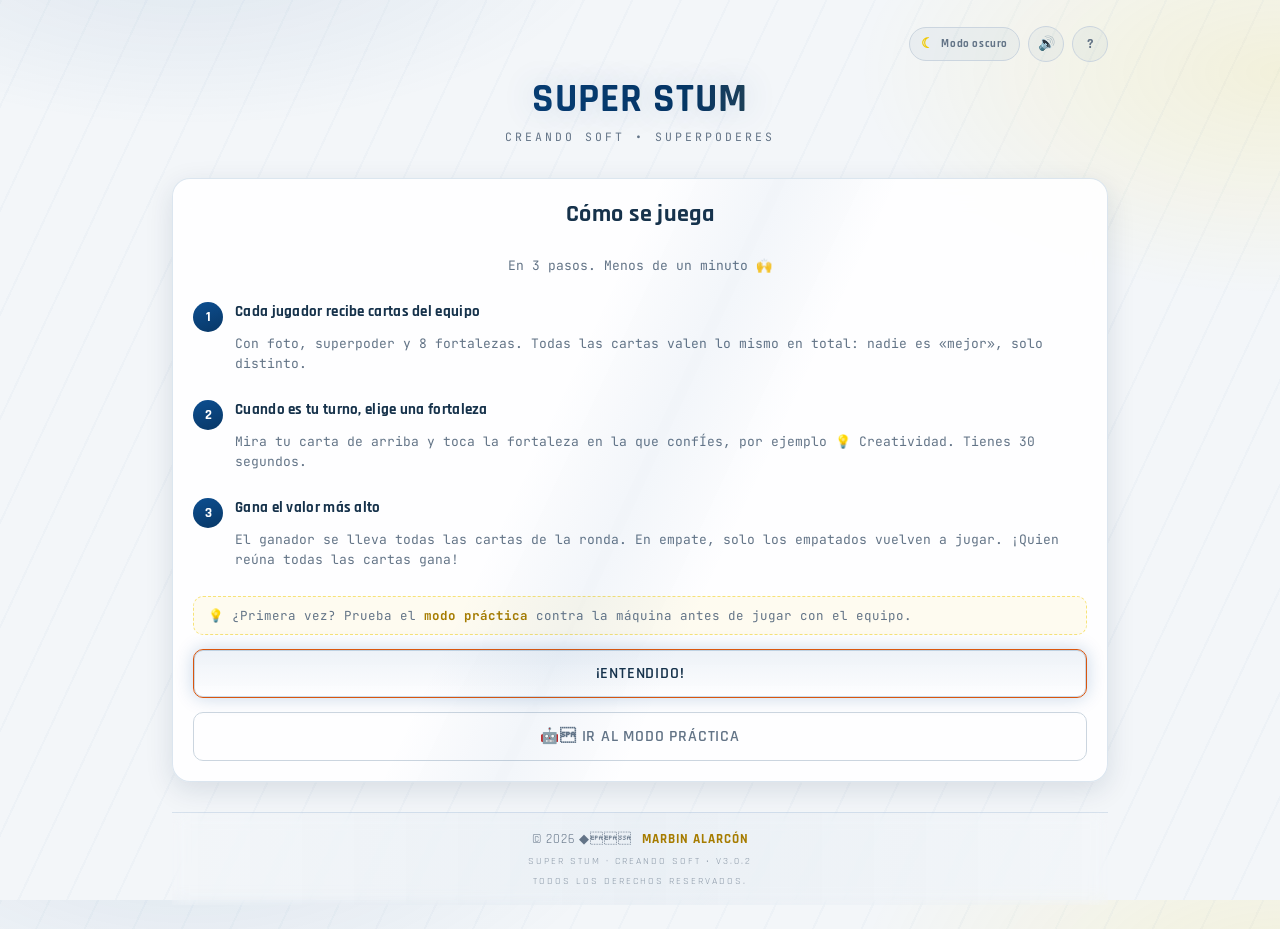
<file: index.html>
<!DOCTYPE html>
<html lang="es">

<head>
    <meta charset="UTF-8">
    <meta name="viewport"
        content="width=device-width, initial-scale=1, maximum-scale=1, user-scalable=no, viewport-fit=cover">
    <meta name="theme-color" id="meta-theme-color" content="#080b10">
    <meta name="description"
        content="Juego de cartas de superpoderes del equipo, estilo Super Trunfo, multijugador en lí­nea ví­a P2P.">
    <title>SUPER STUM • Creando Soft • Superpoderes</title>

    <!-- PWA: manifiesto e iconos -->
    <link rel="manifest" href="manifest.json">
    <link rel="icon" href="icons/pwa-icon-144.png" type="image/svg+xml">
    <!-- iOS no admite SVG aquÃ­: coloca un PNG de 192px en icons/icon-192.png -->
    <link rel="apple-touch-icon" href="icons/pwa-icon-192.png">
    <meta name="apple-mobile-web-app-capable" content="yes">
    <meta name="apple-mobile-web-app-status-bar-style" content="black-translucent">
    <meta name="apple-mobile-web-app-title" content="SUPER STUM">
    <meta name="mobile-web-app-capable" content="yes">

    <!-- Tema antes del primer render: evita el destello de color al abrir la app.
         Este fragmento va inline a propósito; el resto del JS está en js/app.js. -->
    <script>
        (function () {
            var m = null;
            try { m = localStorage.getItem("superstum-theme"); } catch (e) { }
            if (m !== "light" && m !== "dark") {
                m = (window.matchMedia && window.matchMedia("(prefers-color-scheme: light)").matches) ? "light" : "dark";
            }
            document.documentElement.setAttribute("data-theme", m);
        })();
    </script>

    <link rel="preconnect" href="https://fonts.googleapis.com">
    <link rel="preconnect" href="https://fonts.gstatic.com" crossorigin>
    <link
        href="https://fonts.googleapis.com/css2?family=Rajdhani:wght@500;600;700&family=JetBrains+Mono:wght@400;500;600;700&display=swap"
        rel="stylesheet">

    <!-- Estilos de la app (separados del HTML) -->
    <link rel="stylesheet" href="css/styles.css">
</head>

<body>
    <div id="app">

        <div class="logo">
            <div class="top-controls">
                <button class="theme-toggle" id="btn-theme" type="button" aria-label="Cambiar modo de color" title="Cambiar modo claro/oscuro">
                    <span id="theme-icon">☀</span>
                    <span id="theme-label">Modo claro</span>
                </button>
                <button class="round-btn" id="btn-sound" type="button" aria-label="Activar o silenciar sonidos" title="Sonidos: activados/desactivados">ð</button>
                <button class="round-btn" id="btn-help" type="button" aria-label="Cómo se juega" title="Cómo se juega">?</button>
            </div>
            <h1>SUPER STUM</h1>
            <p id="app-subtitle">Creando Soft • Superpoderes</p>
        </div>

        <!-- ===================== LOBBY ===================== -->
        <section id="screen-lobby" class="screen active">
            <div class="panel name-field">
                <label for="input-name">Tu nombre</label>
                <input type="text" id="input-name" class="name-input" placeholder="Tu nombre o apodo" maxlength="18">
            </div>

            <details class="panel respect-note">
                <summary>🤝 Juego limpio: cómo se hicieron las cartas</summary>
                <ul id="respect-list"></ul>
            </details>

            <div class="mode-row">
                <div class="panel mode-card" id="btn-goto-host">
                    <h3>🎮 Crear sala</h3>
                    <p class="muted">Genera un código y compártelo con hasta 5 compañeros.</p>
                </div>

                <div class="divider">o</div>

                <div class="panel mode-card join">
                    <h3>🔗 Unirse a sala</h3>
                    <p class="muted">Ingresa el código que te compartió el anfitrión.</p>
                    <div class="stack" style="margin-top:12px;">
                        <input type="text" id="input-join-code" placeholder="Código" maxlength="8">
                        <button class="btn btn-accent btn-block" id="btn-join">Unirme a la partida</button>
                    </div>
                </div>
                <div class="divider">o</div>

                <div class="panel mode-card bot" id="btn-solo">
                    <h3>🤖 Modo práctica</h3>
                    <p class="muted">Juega solo contra 3 rivales virtuales. Ideal para aprender sin crear sala y sin conexión.</p>
                </div>
            </div>

            <p class="muted center" style="margin-top:6px;">Para jugar con tus compañeros se necesita conexión a
                internet. Hasta 6 jugadores por sala. El <b>modo práctica</b> funciona sin conexión.</p>
        </section>

        <!-- ===================== CÓMO JUGAR ===================== -->
        <section id="screen-help" class="screen">
            <div class="panel stack help-panel">
                <h2 class="center">Cómo se juega</h2>
                <p class="muted center">En 3 pasos. Menos de un minuto 🙌</p>

                <ol class="help-steps">
                    <li>
                        <span class="step-num">1</span>
                        <div>
                            <b>Cada jugador recibe cartas del equipo</b>
                            <p class="muted">Con foto, superpoder y 8 fortalezas. Todas las cartas valen lo mismo en
                                total: nadie es «mejor», solo distinto.</p>
                        </div>
                    </li>
                    <li>
                        <span class="step-num">2</span>
                        <div>
                            <b>Cuando es tu turno, elige una fortaleza</b>
                            <p class="muted">Mira tu carta de arriba y toca la fortaleza en la que confÍ­es, por ejemplo
                                💡 Creatividad. Tienes 30 segundos.</p>
                        </div>
                    </li>
                    <li>
                        <span class="step-num">3</span>
                        <div>
                            <b>Gana el valor más alto</b>
                            <p class="muted">El ganador se lleva todas las cartas de la ronda. En empate, solo los
                                empatados vuelven a jugar. ¡Quien reúna todas las cartas gana!</p>
                        </div>
                    </li>
                </ol>

                <div class="help-tip">💡 ¿Primera vez? Prueba el <b>modo práctica</b> contra la máquina antes de jugar
                    con el equipo.</div>

                <button class="btn btn-primary btn-block" id="btn-help-ok">¡Entendido!</button>
                <button class="btn btn-ghost btn-block" id="btn-help-solo">🤖 Ir al modo práctica</button>
            </div>
        </section>

        <!-- ===================== SALA DE ESPERA / LOBBY ===================== -->
        <section id="screen-waiting" class="screen">
            <div class="panel stack lobby-panel">
                <h3 id="waiting-title" class="center">Creando sala...</h3>
                <div id="waiting-code-block" class="hidden">
                    <p class="muted center">Comparte este código con tus compañeros:</p>
                    <div class="code-display" id="host-code">------</div>
                    <button class="btn btn-ghost btn-block" id="btn-copy-code" style="margin-top:10px;">📋 Copiar código</button>
                    <button class="btn btn-ghost btn-block" id="btn-share-code" style="margin-top:8px;">📤 Compartir código</button>
                </div>
                <div class="spinner" id="waiting-spinner"></div>
                <p class="muted center" id="waiting-status">Esperando conexión… </p>

                <div class="player-roster" id="lobby-roster"></div>

                <button class="btn btn-primary btn-block hidden" id="btn-start-game">▶ Iniciar partida</button>
                <button class="btn btn-ghost btn-block" id="btn-cancel-wait">Cancelar</button>
            </div>
        </section>

        <!-- ===================== JUEGO ===================== -->
        <section id="screen-game" class="screen">
            <div class="hud">
                <div class="hud-left">
                    <span class="pill room-pill"><span class="dot"></span> <b id="hud-room-code">—</b></span>
                    <span class="pill">👥 <b id="hud-player-count">0</b></span>
                    <span class="pill">Ronda <b id="hud-round">0</b></span>
                </div>
                <button class="btn-icon" id="btn-leave-game" title="Salir de la partida">✕</button>
            </div>

            <div class="hud">
                <span class="pill">🃏 Mis cartas: <b id="hud-my-cards">0</b></span>
                <div id="turn-banner" class="turn-banner">Repartiendo cartas…</div>
            </div>
            <div class="turn-timer hidden" id="turn-timer"><span id="turn-timer-fill"></span></div>
            

            <div class="arena">
                <div class="opponents-strip" id="opponents-strip"></div>

                <div class="main-duel">
                    <div class="card-wrap">
                        <div class="card" id="card-mine">
                            <div class="card-media" id="media-mine">
                                <div class="glyph-fallback">🂠</div>
                            </div>
                            <div class="card-top">
                                <span class="el-tag">—</span>
                            </div>
                            <div class="card-body">
                                <div class="card-header">
                                    <div class="card-name">—</div>
                                    <div class="card-power" id="power-mine"></div>
                                    <div class="card-quote" id="quote-mine"></div>
                                </div>
                                <div class="stats" id="stats-mine"></div>
                            </div>
                        </div>
                    </div>

                    <div class="turn-hint hidden" id="turn-hint">👇 Toca una fortaleza de tu carta para competir</div>
                    <div class="pot-tag hidden" id="pot-tag"></div>
                    <div class="log-box" id="log-box">La partida va a comenzar…</div>
                </div>
            </div>
        </section>



        <!-- ===================== FIN DE PARTIDA ===================== -->
        <section id="screen-gameover" class="screen">
            <div class="trophy" id="go-trophy">🏆</div>
            <h2 id="go-title">—</h2>
            <p class="muted" id="go-sub">—</p></p>
            <div class="final-standings" id="final-standings"></div>
            <div class="stack" style="width:100%; max-width:280px;">
                <button class="btn btn-primary btn-block" id="btn-rematch">↻ Jugar otra vez</button>
                <button class="btn btn-ghost btn-block" id="btn-back-lobby">Volver al inicio</button>
            </div>
        </section>

        <footer class="game-footer">

            <div class="footer-line">
                © 2026 ◆ <strong>Marbin Alarcón</strong>
            </div>

            <div class="footer-line small" id="footer-version">
                SUPER STUM • Creando Soft • <v3 class="0 2"></v3>
            </div>

            <div class="footer-line small">
                Todos los derechos reservados.
            </div>

        </footer>


    </div>
    <canvas id="confetti"></canvas>
    <div id="toast"></div>

    <!-- Lógica de la app (separada del HTML). PeerJS se descarga bajo demanda
         desde js/app.js al crear o unirse a una sala. -->
    <script src="js/app.js" defer></script>
</body>

</html>
</file>
<file: css/styles.css>
/* =====================================================================
   TOKENS â Identidad "Arena HologrÃ¡fica"
   Fondo grafito frÃ­o + energÃ­a Ã¡mbar (tÃº) vs jade (rivales) + acento
   violeta para rareza. TipografÃ­a Rajdhani (condensada, deportiva)
   para display y JetBrains Mono para datos/HUD.
   ===================================================================== */
:root {
    --bg-void: #080b10;
    --bg-panel: #12181f;
    --bg-panel-2: #182029;
    --line: #253040;
    --line-soft: rgba(255, 255, 255, .06);
    --ember: #ff7a29;
    --ember-soft: rgba(255, 122, 41, .18);
    --jade: #17e3a6;
    --jade-soft: rgba(23, 227, 166, .16);
    --violet: #9b7bff;
    --gold: #ffc857;
    --text: #eef4f2;
    --text-dim: #8996a3;
    --danger: #ff4d5e;
    --ok: #17e3a6;
    --radius: 18px;
    --radius-sm: 12px;
    --font-display: 'Rajdhani', sans-serif;
    --font-mono: 'JetBrains Mono', monospace;


    /* Identidad Creando Soft */
    --brand-blue: #0d4f91;
    --brand-blue-dark: #083766;
    --brand-yellow: #f0c900;
    --brand-gray: #7f8790;
    --panel-glass: rgba(16, 34, 54, .78);
    --card-top: #17304a;
    --card-bottom: #081521;
    --white-soft: rgba(255, 255, 255, .06);

    /* Tokens de superficie (se redefinen en modo claro) */
    --fill-1: rgba(255, 255, 255, .03);
    --fill-2: rgba(255, 255, 255, .06);
    --stripe: rgba(255, 255, 255, .015);
    --border-faint: rgba(255, 255, 255, .08);
    --shadow-panel: 0 8px 32px 0 rgba(0, 0, 0, .4);
    --shadow-card: 0 14px 34px -10px rgba(0, 0, 0, .7);
    --hex-text: #091522;
    --avatar-end: #0a0e13;
}

/* Modo claro */
:root[data-theme="light"] {
    --bg-void: #f3f6f9;
    --bg-panel: #ffffff;
    --bg-panel-2: #eef2f6;
    --line: #cbd5df;
    --line-soft: rgba(13, 79, 145, .14);
    --text: #16324b;
    --text-dim: #637487;
    --panel-glass: rgba(255, 255, 255, .88);
    --card-top: #ffffff;
    --card-bottom: #eaf0f5;
    --white-soft: rgba(13, 79, 145, .045);

    --ember: #d9560f;
    --ember-soft: rgba(13, 79, 145, .10);
    --jade: #0a8a67;
    --jade-soft: rgba(240, 201, 0, .14);
    --gold: #a67c00;
    --violet: #6a4fd6;
    --danger: #d7263d;
    --ok: #0a8a67;

    --fill-1: rgba(13, 79, 145, .035);
    --fill-2: rgba(13, 79, 145, .07);
    --stripe: rgba(13, 79, 145, .025);
    --border-faint: rgba(13, 79, 145, .14);
    --shadow-panel: 0 8px 28px 0 rgba(20, 45, 70, .12);
    --shadow-card: 0 14px 34px -10px rgba(20, 45, 70, .18);
    --hex-text: #ffffff;
    --avatar-end: #dfe8ef;
}

:root[data-theme="dark"] {
    color-scheme: dark;
}

:root[data-theme="light"] {
    color-scheme: light;
}

* {
    box-sizing: border-box;
    -webkit-tap-highlight-color: transparent;
}

html,
body {
    height: 100%;
}

body {
    margin: 0;
    min-height: 100vh;
    min-height: 100dvh;
    background:
        radial-gradient(ellipse 60% 40% at 15% -8%, var(--ember-soft), transparent 55%),
        radial-gradient(ellipse 60% 45% at 100% 8%, var(--jade-soft), transparent 55%),
        repeating-linear-gradient(115deg, var(--stripe) 0 2px, transparent 2px 44px),
        var(--bg-void);
    color: var(--text);
    font-family: var(--font-mono);
    overflow-x: hidden;
    padding: env(safe-area-inset-top) env(safe-area-inset-right) env(safe-area-inset-bottom) env(safe-area-inset-left);
}

#app {
    max-width: 560px;
    margin: 0 auto;
    min-height: 100vh;
    min-height: 100dvh;
    display: flex;
    flex-direction: column;
    padding: clamp(14px, 3vw, 20px) clamp(14px, 4vw, 22px) 24px;
}

.screen {
    display: none;
    flex: 1;
    flex-direction: column;
    animation: fadeIn .35s ease;
}

.screen.active {
    display: flex;
}

@keyframes fadeIn {
    from {
        opacity: 0;
        transform: translateY(6px);
    }

    to {
        opacity: 1;
        transform: translateY(0);
    }
}

h1,
h2,
h3 {
    font-family: var(--font-display);
    font-weight: 700;
    margin: 0;
    letter-spacing: .3px;
}

.theme-toggle {
    display: flex;
    width: fit-content;
    align-items: center;
    gap: 7px;
    margin: 0 0 12px auto;
    padding: 7px 11px;
    border: 1px solid var(--line);
    border-radius: 999px;
    background: var(--white-soft);
    color: var(--text-dim);
    font-family: var(--font-display);
    font-size: 11px;
    font-weight: 700;
    letter-spacing: .6px;
    cursor: pointer;
    transition: all .2s ease;
}

.theme-toggle:hover {
    border-color: var(--brand-yellow);
    color: var(--text);
    box-shadow: 0 0 14px rgba(240, 201, 0, .18);
}

.theme-toggle span:first-child {
    color: var(--brand-yellow);
    font-size: 14px;
}

.logo {
    text-align: center;
    margin: 6px 0 22px;
}

.logo h1 {
    font-size: clamp(28px, 8vw, 40px);
    font-weight: 700;
    letter-spacing: 1px;
    background: linear-gradient(90deg, var(--ember), var(--gold) 45%, var(--jade));
    -webkit-background-clip: text;
    background-clip: text;
    color: transparent;
    text-shadow: 0 0 34px rgba(13, 79, 145, .2);
}

.logo p {
    color: var(--text-dim);
    font-size: 11.5px;
    letter-spacing: 3px;
    text-transform: uppercase;
    margin-top: 4px;
}

/* ---------- botones / inputs ---------- */
.btn {
    font-family: var(--font-display);
    font-weight: 600;
    font-size: 15.5px;
    letter-spacing: .8px;
    text-transform: uppercase;
    color: var(--text);
    background: linear-gradient(180deg, var(--fill-2), transparent);
    border: 1px solid var(--line);
    border-radius: 10px;
    padding: 14px 18px;
    cursor: pointer;
    transition: transform .12s ease, box-shadow .2s ease, border-color .2s ease, opacity .2s ease;
    -webkit-user-select: none;
    user-select: none;
}

.btn:active {
    transform: scale(.97);
}

.btn-primary {
    border-color: var(--ember);
    box-shadow: 0 0 0 1px rgba(13, 79, 145, .2) inset, 0 0 18px rgba(13, 79, 145, .22);
}

.btn-primary:hover {
    box-shadow: 0 0 0 1px rgba(13, 79, 145, .4) inset, 0 0 28px rgba(13, 79, 145, .38);
}

.btn-accent {
    border-color: var(--jade);
    box-shadow: 0 0 0 1px rgba(240, 201, 0, .2) inset, 0 0 18px rgba(240, 201, 0, .22);
}

.btn-accent:hover {
    box-shadow: 0 0 0 1px rgba(240, 201, 0, .4) inset, 0 0 28px rgba(240, 201, 0, .38);
}

.btn-ghost {
    background: transparent;
    border-color: var(--line);
    color: var(--text-dim);
}

.btn:disabled {
    opacity: .35;
    cursor: not-allowed;
    filter: grayscale(.4);
}

.btn-block {
    width: 100%;
}

.btn-icon {
    width: 38px;
    height: 38px;
    flex: 0 0 auto;
    border-radius: 10px;
    border: 1px solid var(--line);
    background: var(--fill-1);
    color: var(--text-dim);
    font-size: 15px;
    cursor: pointer;
    display: flex;
    align-items: center;
    justify-content: center;
    transition: border-color .2s ease, color .2s ease;
}

.btn-icon:hover {
    border-color: var(--danger);
    color: var(--danger);
}

input[type=text] {
    font-family: var(--font-mono);
    font-size: 16px;
    letter-spacing: 2px;
    text-transform: uppercase;
    color: var(--text);
    background: var(--fill-1);
    border: 1px solid var(--line);
    border-radius: 10px;
    padding: 14px 16px;
    width: 100%;
    outline: none;
    text-align: center;
}

input[type=text]:focus {
    border-color: var(--ember);
    box-shadow: 0 0 0 3px rgba(255, 122, 41, .14);
}

input.name-input {
    text-transform: none;
    letter-spacing: .5px;
}

input.name-input:focus {
    border-color: var(--jade);
    box-shadow: 0 0 0 3px rgba(23, 227, 166, .14);
}

/* ---------- panel ---------- */
.panel {
    background: var(--panel-glass);
    backdrop-filter: blur(14px);
    -webkit-backdrop-filter: blur(14px);
    border: 1px solid var(--line-soft);
    box-shadow: var(--shadow-panel);
    border-radius: var(--radius);
    padding: 20px;
    position: relative;
    overflow: hidden;
}

.panel::before {
    content: "";
    position: absolute;
    inset: 0;
    background: linear-gradient(115deg, transparent 40%, rgba(13, 79, 145, .05) 50%, transparent 60%);
    pointer-events: none;
}

.stack {
    display: flex;
    flex-direction: column;
    gap: 14px;
}

.row {
    display: flex;
    gap: 10px;
}

.center {
    text-align: center;
}

.muted {
    color: var(--text-dim);
    font-size: 13px;
    line-height: 1.5;
}

.divider {
    display: flex;
    align-items: center;
    gap: 10px;
    color: var(--text-dim);
    font-size: 11px;
    letter-spacing: 2px;
    margin: 6px 0;
    text-transform: uppercase;
}

.divider::before,
.divider::after {
    content: "";
    flex: 1;
    height: 1px;
    background: var(--line);
}

/* ---------- lobby ---------- */
#screen-lobby {
    justify-content: center;
    gap: 16px;
}

.name-field {
    display: flex;
    flex-direction: column;
    gap: 6px;
}

.name-field label {
    font-size: 11px;
    letter-spacing: 2px;
    text-transform: uppercase;
    color: var(--text-dim);
}

.mode-row {
    display: flex;
    flex-direction: column;
    gap: 16px;
}

.mode-card {
    cursor: pointer;
}

.mode-card h3 {
    font-size: 17px;
    color: var(--ember);
    margin-bottom: 6px;
    letter-spacing: .5px;
}

.mode-card.join h3 {
    color: var(--jade);
}

.code-display {
    font-family: var(--font-mono);
    font-weight: 700;
    font-size: clamp(22px, 7vw, 30px);
    letter-spacing: 6px;
    text-align: center;
    color: var(--gold);
    background: rgba(240, 201, 0, .07);
    border: 1px dashed rgba(240, 201, 0, .5);
    border-radius: 10px;
    padding: 16px 10px;
    word-break: break-all;
    text-shadow: 0 0 18px rgba(255, 200, 87, .5);
}

.spinner {
    width: 32px;
    height: 32px;
    margin: 12px auto 2px;
    border-radius: 50%;
    border: 3px solid rgba(13, 79, 145, .15);
    border-top-color: var(--ember);
    animation: spin 1s linear infinite;
}

@keyframes spin {
    to {
        transform: rotate(360deg);
    }
}

/* ---------- sala de espera / roster ---------- */
.lobby-panel {
    margin: auto 0;
}

.player-roster {
    display: flex;
    flex-direction: column;
    gap: 8px;
    max-height: 40vh;
    overflow-y: auto;
}

.roster-empty {
    text-align: center;
    font-size: 12px;
    color: var(--text-dim);
    padding: 10px;
}

.roster-row {
    display: flex;
    align-items: center;
    gap: 10px;
    background: var(--fill-1);
    border: 1px solid var(--line);
    border-radius: var(--radius-sm);
    padding: 8px 12px;
}

.roster-row.me {
    border-color: var(--jade);
    box-shadow: 0 0 0 1px rgba(240, 201, 0, .18) inset;
}

.hex {
    --hex-color: var(--ember);
    position: relative;
    width: 38px;
    height: 38px;
    flex: 0 0 auto;
    clip-path: polygon(25% 3%, 75% 3%, 100% 50%, 75% 97%, 25% 97%, 0% 50%);
    background: linear-gradient(160deg, rgba(255, 255, 255, .12), rgba(0, 0, 0, .3)), var(--hex-color);
    display: flex;
    align-items: center;
    justify-content: center;
    font-family: var(--font-display);
    font-weight: 700;
    font-size: 15px;
    color: var(--hex-text);
    overflow: hidden;
}

.hex img {
    width: 100%;
    height: 100%;
    object-fit: cover;
}

.roster-info {
    flex: 1;
    min-width: 0;
}

.roster-name {
    font-family: var(--font-display);
    font-weight: 600;
    font-size: 14px;
    white-space: nowrap;
    overflow: hidden;
    text-overflow: ellipsis;
}

.roster-tag {
    font-size: 10px;
    letter-spacing: 1px;
    text-transform: uppercase;
    color: var(--text-dim);
}

.roster-dot {
    width: 8px;
    height: 8px;
    border-radius: 50%;
    background: var(--jade);
    box-shadow: 0 0 8px var(--jade);
    flex: 0 0 auto;
}

.roster-dot.off {
    background: var(--danger);
    box-shadow: 0 0 8px var(--danger);
}

/* ---------- juego ---------- */
#screen-game {
    gap: 12px;
}

.hud {
    display: flex;
    justify-content: space-between;
    align-items: center;
    gap: 8px;
    font-size: 12px;
    color: var(--text-dim);
    letter-spacing: .5px;
}

.hud-left {
    display: flex;
    gap: 8px;
    flex-wrap: wrap;
}

.hud b {
    color: var(--text);
    font-family: var(--font-display);
    font-size: 14px;
}

.pill {
    display: inline-flex;
    align-items: center;
    gap: 6px;
    background: var(--fill-1);
    border: 1px solid var(--line);
    border-radius: 999px;
    padding: 5px 12px;
    font-size: 11px;
}

.dot {
    width: 7px;
    height: 7px;
    border-radius: 50%;
    background: var(--jade);
    box-shadow: 0 0 8px var(--jade);
}

.turn-banner {
    text-align: center;
    font-family: var(--font-display);
    font-weight: 600;
    font-size: 15px;
    letter-spacing: .3px;
    padding: 10px;
    border-radius: 10px;
    border: 1px solid var(--line);
    background: var(--fill-1);
    transition: all .3s ease;
}

.turn-banner.mine {
    border-color: var(--ember);
    color: var(--ember);
    box-shadow: 0 0 20px rgba(13, 79, 145, .18) inset;
    animation: border-glow 3s infinite ease-in-out;
}

.turn-banner.theirs {
    border-color: var(--jade);
    color: var(--jade);
    box-shadow: 0 0 20px rgba(240, 201, 0, .15) inset;
}

@keyframes border-glow {

    0%,
    100% {
        box-shadow: 0 0 10px rgba(13, 79, 145, .12) inset;
    }

    50% {
        box-shadow: 0 0 22px rgba(13, 79, 145, .12) inset;
    }
}

/* ---------- arena / oponentes ---------- */
.arena {
    display: flex;
    flex-direction: column;
    gap: 12px;
    flex: 1;
}


.opponents-strip {
    display: flex;
    gap: 8px;
    overflow-x: auto;
    padding-bottom: 4px;
    scrollbar-width: thin;
}

.opp-chip {
    flex: 0 0 auto;
    width: 92px;
    display: flex;
    flex-direction: column;
    align-items: center;
    gap: 5px;
    background: var(--fill-1);
    border: 1px solid var(--line);
    border-radius: var(--radius-sm);
    padding: 8px 6px;
    text-align: center;
    transition: border-color .25s ease, box-shadow .25s ease, opacity .25s ease;
}

.opp-chip.active-turn {
    border-color: var(--jade);
    box-shadow: 0 0 16px rgba(240, 201, 0, .3);
}

.opp-chip.eliminated {
    opacity: .35;
    filter: grayscale(.6);
}

.opp-chip .hex {
    width: 50px;
    height: 50px;
}

.opp-chip .roster-name {
    font-size: 11.5px;
    max-width: 84px;
}

.opp-count {
    font-size: 10px;
    color: var(--text-dim);
}

.opp-stat-result {
    font-family: var(--font-mono);
    font-weight: 700;
    font-size: 12px;
    padding: 1px 7px;
    border-radius: 999px;
    margin-top: 1px;
}

.opp-stat-result.win {
    color: var(--danger);
    background: rgba(201, 74, 85, .12);
}

.opp-stat-result.lose {
    color: var(--jade);
    background: rgba(240, 201, 0, .12);
}

.opp-stat-result.tie {
    color: var(--gold);
    background: rgba(240, 201, 0, .12);
}

/* ---------- carta ---------- */
.main-duel {
    display: flex;
    flex-direction: column;
    gap: 12px;
}

.card-wrap {
    perspective: 900px;
}

.card {
    position: relative;
    border-radius: 18px;
    padding: 16px;
    min-height: 280px;
    display: flex;
    flex-direction: column;
    justify-content: space-between;
    background:
        radial-gradient(circle at 25% 0%, rgba(255, 255, 255, .07), transparent 55%),
        linear-gradient(160deg, var(--card-top) 0%, var(--card-bottom) 100%);
    border: 1px solid var(--el-color, var(--ember));
    box-shadow:
        0 0 0 1px var(--fill-1) inset,
        var(--shadow-card),
        0 0 30px -6px var(--el-color, var(--ember));
    transition: box-shadow .3s ease, transform .3s ease;
}

.card.facedown {
    align-items: center;
    justify-content: center;
    background:
        repeating-linear-gradient(45deg, rgba(13, 79, 145, .05) 0 8px, rgba(23, 227, 166, .05) 8px 16px),
        linear-gradient(160deg, var(--card-top), var(--card-bottom));
}

.card.facedown .rune {
    font-size: 42px;
    opacity: .55;
    color: var(--ember);
    text-shadow: 0 0 20px var(--ember);
}

.card .el-tag {
    font-size: 10px;
    letter-spacing: 1.5px;
    text-transform: uppercase;
    color: var(--el-color, var(--ember));
    border: 1px solid var(--el-color, var(--ember));
    display: inline-block;
    padding: 3px 9px;
    border-radius: 999px;
    align-self: flex-start;
    font-family: var(--font-display);
    font-weight: 600;
}

.card .card-name {
    font-family: var(--font-display);
    font-weight: 700;
    font-size: 17px;
    line-height: 1.2;
    margin: 10px 0 6px;
    color: var(--text);
}

.card-media {
    position: relative;
    width: 100%;
    height: 390px;
    border-radius: 12px;
    overflow: hidden;
    margin: 2px 0 8px;
    background: var(--fill-1);
    border: 1px solid var(--border-faint);
    box-shadow: 0 0 18px -4px var(--el-color, var(--ember)) inset;
}

.card-media img {
    width: 100%;
    height: 100%;
    object-fit: cover;
    display: block;
    filter: saturate(1.05);
}

.card-media .glyph-fallback {
    width: 100%;
    height: 100%;
    display: flex;
    align-items: center;
    justify-content: center;
    font-size: 34px;
    filter: drop-shadow(0 0 8px var(--el-color));
}

.media-mine div {
    border-color: var(--ember);
    height: 500px;
    border: 2px solid var(--ember);
    box-shadow: 0 0 18px -4px var(--ember) inset
}

.stats {
    display: flex;
    flex-direction: column;
    gap: 6px;
}

.stat-row {
    display: flex;
    align-items: center;
    justify-content: space-between;
    font-size: 12.5px;
    padding: 8px 10px;
    border-radius: 8px;
    background: var(--fill-1);
    border: 1px solid transparent;
}

.stat-row .k {
    color: var(--text-dim);
    letter-spacing: .5px;
}

.stat-row .v {
    font-weight: 700;
    color: var(--text);
}

.stat-row.clickable {
    cursor: pointer;
    border-color: var(--line);
    transition: border-color .15s ease, transform .1s ease, background .15s ease;
}

.stat-row.clickable:active {
    transform: scale(.97);
}

.stat-row.clickable:hover {
    border-color: var(--ember);
    background: rgba(13, 79, 145, .06);
}

.stat-row.chosen {
    border-color: var(--gold);
    box-shadow: 0 0 14px rgba(255, 201, 0, .35);
}

.stat-row.win {
    border-color: var(--jade);
    background: rgba(23, 227, 166, .08);
    box-shadow: 0 0 14px rgba(23, 201, 0, .3);
}

.stat-row.lose {
    border-color: var(--danger);
    background: rgba(201, 74, 85, .08);
    opacity: .75;
}

/* Barra de duelo â elemento distintivo: compara mi valor contra el
   mejor rival cuando se resuelve una ronda */
.duel-gauge {
    display: flex;
    align-items: center;
    gap: 6px;
    height: 6px;
    margin-top: 4px;
    border-radius: 4px;
    overflow: hidden;
    background: var(--fill-2);
}

.duel-gauge span {
    height: 100%;
    display: block;
    transition: width .5s cubic-bezier(.2, .9, .25, 1);
}

.duel-gauge .g-mine {
    background: var(--ember);
}

.duel-gauge .g-opp {
    background: var(--jade);
}

.log-box {
    min-height: 40px;
    font-size: 12.5px;
    color: var(--text-dim);
    text-align: center;
    padding: 10px 8px;
    border-radius: 10px;
    border: 1px solid var(--line);
    background: var(--fill-1);
    line-height: 1.5;
}

.log-box b {
    color: var(--gold);
}

.pot-tag {
    text-align: center;
    font-size: 11px;
    color: var(--violet);
    letter-spacing: 1px;
    text-transform: uppercase;
}

/* ---------- gameover ---------- */
#screen-gameover {
    justify-content: center;
    align-items: center;
    text-align: center;
    gap: 16px;
}

.trophy {
    font-size: 56px;
    filter: drop-shadow(0 0 24px var(--gold));
}

#go-title {
    font-size: clamp(24px, 7vw, 32px);
}

#go-title.win {
    color: var(--jade);
    text-shadow: 0 0 24px rgba(240, 201, 0, .5);
}

#go-title.lose {
    color: var(--danger);
    text-shadow: 0 0 24px rgba(201, 74, 85, .5);
}

.final-standings {
    display: flex;
    flex-direction: column;
    gap: 6px;
    width: 100%;
    max-width: 320px;
}

.game-footer {
    margin-top: 30px;
    padding: 18px 15px;
    text-align: center;

    border-top: 1px solid var(--border-faint);

    background:
        linear-gradient(90deg,
            transparent,
            rgba(255, 255, 255, .03),
            transparent);

    backdrop-filter: blur(8px);

    animation: fadeIn 1.5s ease;

    color: var(--text-dim);
}

.footer-line {

    display: flex;
    justify-content: center;
    align-items: center;
    flex-wrap: wrap;
    gap: 10px;

    font-family: var(--font-display);

    font-size: 13px;

    letter-spacing: 1px;

    text-transform: uppercase;

}

.footer-line strong {

    color: var(--gold);

    font-weight: 700;

    text-shadow: 0 0 10px rgba(240, 201, 0, .35);

}

.separator {

    color: var(--ember);

    opacity: .8;

}

.footer-line.small {

    margin-top: 8px;

    font-size: 10px;

    letter-spacing: 2px;

    color: var(--text-dim);

    opacity: .7;

}

@media (max-width:480px) {

    .footer-line {

        flex-direction: column;

        gap: 4px;

    }

    .separator {

        display: none;

    }

}

:root[data-theme="light"] body {
    background:
        radial-gradient(ellipse 60% 40% at 15% -8%, rgba(13, 79, 145, .10), transparent 55%),
        radial-gradient(ellipse 60% 45% at 100% 8%, rgba(240, 201, 0, .12), transparent 55%),
        repeating-linear-gradient(115deg, rgba(13, 79, 145, .025) 0 2px, transparent 2px 44px),
        var(--bg-void);
}

:root[data-theme="light"] .card {
    box-shadow:
        0 0 0 1px rgba(13, 79, 145, .08) inset,
        var(--shadow-card),
        0 0 30px -10px var(--el-color, var(--brand-blue));
}

:root[data-theme="light"] .logo h1 {
    background: linear-gradient(90deg, var(--brand-blue), var(--brand-blue-dark) 55%, #a67c00);
    -webkit-background-clip: text;
    background-clip: text;
    color: transparent;
}

:root[data-theme="light"] .code-display {
    background: rgba(240, 201, 0, .16);
    border-color: rgba(166, 124, 0, .6);
    text-shadow: none;
}

:root[data-theme="light"] .footer-line strong,
:root[data-theme="light"] .log-box b {
    text-shadow: none;
}

:root[data-theme="light"] .btn-icon:hover {
    background: rgba(215, 38, 61, .08);
}

:root[data-theme="light"] .card.facedown .rune {
    color: var(--brand-blue);
    text-shadow: none;
}

:root[data-theme="light"] .roster-row,
:root[data-theme="light"] .opp-chip,
:root[data-theme="light"] .turn-banner,
:root[data-theme="light"] .log-box {
    background: rgba(13, 79, 145, .035);
}

:root[data-theme="light"] .card.facedown {
    background:
        repeating-linear-gradient(45deg, rgba(13, 79, 145, .05) 0 8px, rgba(240, 201, 0, .06) 8px 16px),
        linear-gradient(160deg, #eef3f7, #dfe8ef);
}

:root[data-theme="light"] input[type=text] {
    background: rgba(13, 79, 145, .035);
}

:root[data-theme="light"] .game-footer {
    border-top-color: rgba(13, 79, 145, .12);
    background: linear-gradient(90deg, transparent, rgba(13, 79, 145, .035), transparent);
}

.hidden {
    display: none !important;
}

/* toasts */
#toast {
    position: fixed;
    left: 50%;
    bottom: 24px;
    transform: translate(-50%, 20px);
    background: var(--bg-panel);
    border: 1px solid var(--ember);
    color: var(--text);
    padding: 10px 16px;
    border-radius: 10px;
    font-size: 13px;
    opacity: 0;
    pointer-events: none;
    transition: all .3s ease;
    z-index: 50;
    max-width: 88vw;
    text-align: center;
}

#toast.show {
    opacity: 1;
    transform: translate(-50%, 0);
}

/* =====================================================================
   RESPONSIVE â de mÃ³vil (base) a escritorio. La grilla de oponentes
   es fluida (auto-fill) y a partir de 860px la arena pasa de columna
   Ãºnica a un layout de dos paneles para aprovechar el ancho.
   ===================================================================== */
@media (min-width: 640px) {
    .card {
        /*min-height: 420px;*/
        min-height: 370px;
    }

    .mode-row {
        flex-direction: row;
        align-items: stretch;
    }

    .mode-row .mode-card {
        flex: 1;
    }

    .divider {
        flex-direction: column;
        width: 1px;
    }

    .divider::before,
    .divider::after {
        width: 1px;
        height: auto;
        flex: 1;
    }
}

@media (min-width: 860px) {
    #app {
        max-width: 980px;
    }

    .arena {
        flex-direction: row;
        align-items: flex-start;
    }

    /*.opponents-strip {
        flex-direction: column;
        flex: 0 0 200px;
        overflow-x: visible;
        overflow-y: auto;
        max-height: 560px;
    }*/

       .opponents-strip {
        flex-direction: column;
        flex: 0 0 150px;
        overflow-x: visible;
        overflow-y: auto;
        max-height: 560px;
    }

    .opp-chip {
        width: 100%;
        flex-direction: column;
        justify-content: flex-start;
        text-align: left;
        gap: 10px;
        padding: 10px;
    }

    .opp-chip .roster-name {
        max-width: none;
    }

    .main-duel {
        flex: 1;
    }

    .card {
       /* min-height: 460px;*/
        min-height: 410px;
    }
}

@media (min-width: 640px) {
    .player-roster {
        max-height: none;
    }
}

/* ===== EdiciÃ³n Equipo ===== */
.respect-note {
    margin: 14px 0 4px;
    padding: 12px 16px;
}

.respect-note summary {
    cursor: pointer;
    font-family: var(--font-display);
    font-weight: 600;
    letter-spacing: .5px;
    color: var(--jade);
}

.respect-note ul {
    margin: 10px 0 2px;
    padding-left: 18px;
    color: var(--text-dim);
    font-size: 12.5px;
    line-height: 1.6;
}

.card-header {
    display: flex;
    flex-direction: column;
}

.card-power {
    font-size: 12px;
    color: var(--gold);
    line-height: 1.35;
}

.card-quote {
    font-size: 11.5px;
    color: var(--text-dim);
    font-style: italic;
    line-height: 1.4;
    margin: 2px 0 8px;
}

.card-quote:empty,
.card-power:empty {
    display: none;
}

.card .card-name {
    overflow-wrap: anywhere;
}

.glyph-fallback.avatar {
    font-size: 120px;
    background:
        radial-gradient(circle at 50% 35%, rgba(255, 255, 255, .12), transparent 60%),
        linear-gradient(160deg, var(--el-color, var(--ember)), var(--avatar-end) 88%);
}

.hex {
    font-size: 19px;
}

/* Tono positivo: quien no gana una ronda no se marca en rojo */
.stat-row.lose {
    border-color: var(--line);
    background: var(--fill-1);
    opacity: .85;
}

#go-title.lose {
    color: var(--gold);
    text-shadow: 0 0 24px rgba(255, 200, 87, .4);
}

.opp-stat-result.win {
    color: var(--gold);
    background: rgba(255, 200, 87, .14);
}

.opp-stat-result.lose {
    color: var(--text-dim);
    background: var(--fill-2);
}

/* =====================================================================
   CARTA A PANTALLA COMPLETA
   La foto ocupa toda la carta; el texto y los atributos van encima con
   degradado y "vidrio". El texto de la carta es SIEMPRE claro (va sobre
   la foto), asÃ­ que se ve bien tanto en modo claro como oscuro.
   ===================================================================== */
.card {
    position: relative;
    isolation: isolate;
    overflow: hidden;
    padding: 0;
    min-height: clamp(560px, 150vw, 660px);
    display: flex;
    flex-direction: column;
    justify-content: space-between;
    color: #fff;
    border-radius: 20px;
    border: 1.5px solid var(--el-color, var(--ember));
    animation: none;
}

.card.card-in {
    animation: cardIn .45s cubic-bezier(.2, .9, .25, 1);
}

@keyframes cardIn {
    from {
        opacity: 0;
        transform: translateY(10px) scale(.965);
    }

    to {
        opacity: 1;
        transform: none;
    }
}

.card .card-media {
    position: absolute;
    inset: 0;
    width: auto;
    height: auto;
    margin: 0;
    border: 0;
    border-radius: 0;
    box-shadow: none;
    background: linear-gradient(160deg, var(--card-top), var(--card-bottom));
    z-index: -1;
}

.card .card-media img {
    object-position: 50% 18%;
    filter: saturate(1.08) contrast(1.03);
}

/* degradado: oscurece arriba (etiqueta) y abajo (texto + atributos) */
.card .card-media::after {
    content: "";
    position: absolute;
    inset: 0;
    pointer-events: none;
    background: linear-gradient(180deg,
            rgba(4, 10, 18, .55) 0%,
            rgba(4, 10, 18, 0) 20%,
            rgba(4, 10, 18, 0) 34%,
            rgba(4, 10, 18, .72) 62%,
            rgba(4, 10, 18, .95) 100%);
}

.card .glyph-fallback.avatar {
    align-items: flex-start;
    padding-top: 16%;
    font-size: 150px;
    background:
        radial-gradient(circle at 50% 30%, rgba(255, 255, 255, .14), transparent 60%),
        linear-gradient(160deg, var(--el-color, var(--ember)), #0a1420 90%);
}

.card-top {
    position: relative;
    padding: 14px 14px 0;
    display: flex;
    justify-content: space-between;
    align-items: center;
}

.card .el-tag {
    color: #fff;
    background: rgba(6, 14, 24, .55);
    -webkit-backdrop-filter: blur(6px);
    backdrop-filter: blur(6px);
    border: 1px solid var(--el-color, var(--ember));
    box-shadow: 0 0 12px -2px var(--el-color, var(--ember));
    padding: 5px 12px;
    font-size: 11px;
}

.card-body {
    position: relative;
    padding: 0 12px 12px;
    display: flex;
    flex-direction: column;
    gap: 10px;
}

.card .card-header {
    padding: 0 2px;
}

.card .card-name {
    font-size: clamp(24px, 6.5vw, 30px);
    line-height: 1.05;
    margin: 0 0 6px;
    color: #fff;
    text-shadow: 0 2px 12px rgba(0, 0, 0, .7);
}

.card .card-power {
    color: #ffd45c;
    font-size: 12.5px;
    text-shadow: 0 1px 8px rgba(0, 0, 0, .7);
}

.card .card-quote {
    color: rgba(255, 255, 255, .78);
    font-size: 12px;
    margin: 4px 0 0;
    text-shadow: 0 1px 8px rgba(0, 0, 0, .7);
}

/* ---- atributos en cuadrÃ­cula, estilo vidrio ---- */
.card .stats {
    display: grid;
    grid-template-columns: 1fr 1fr;
    gap: 6px;
}

.card .stat-row {
    position: relative;
    overflow: hidden;
    flex-wrap: wrap;
    gap: 2px 6px;
    padding: 8px 10px 9px;
    color: #fff;
    background: rgba(6, 14, 24, .58);
    -webkit-backdrop-filter: blur(8px);
    backdrop-filter: blur(8px);
    border: 1px solid rgba(255, 255, 255, .16);
    border-radius: 10px;
}

/* barra de valor en la base de cada atributo */
.card .stat-row::after {
    content: "";
    position: absolute;
    left: 0;
    bottom: 0;
    height: 3px;
    width: var(--pct, 0%);
    background: linear-gradient(90deg, var(--brand-yellow), #ffe066);
    border-radius: 0 3px 3px 0;
    opacity: .9;
}

.card .stat-row .k {
    min-width: 0;
    /*flex: 1 1 0;*/
    font-size: 11px;
    color: rgba(255, 255, 255, .8);
    white-space: nowrap;
    overflow: hidden;
    text-overflow: ellipsis;
}

.card .stat-row .v {
    font-family: var(--font-display);
    font-size: 19px;
    line-height: 1;
    color: #fff;
    flex: 0 0 auto;
}

.card .stat-row.clickable {
    border-color: rgba(255, 255, 255, .3);
}

.card .stat-row.clickable:hover {
    border-color: var(--brand-yellow);
    background: rgba(20, 40, 62, .7);
}

.card .stat-row.chosen {
    border-color: var(--brand-yellow);
    box-shadow: 0 0 14px rgba(240, 201, 0, .45);
}

.card .stat-row.win {
    border-color: #17e3a6;
    background: rgba(10, 70, 55, .7);
    box-shadow: 0 0 16px rgba(23, 227, 166, .4);
}

.card .stat-row.lose {
    border-color: rgba(255, 255, 255, .16);
    background: rgba(6, 14, 24, .58);
    opacity: .9;
}

/* barra del duelo (mi valor vs mejor rival) ocupa toda la fila */
.card .duel-gauge {
    flex: 0 0 100%;
    margin: 5px 0 1px;
    background: rgba(255, 255, 255, .14);
}

.card .duel-gauge .g-mine {
    background: var(--brand-yellow);
}

.card .duel-gauge .g-opp {
    background: #17e3a6;
}

/* ---- carta boca abajo / sin cartas ---- */
.card.facedown {
    align-items: stretch;
}

.card.facedown .card-media::after,
.card.facedown .card-top {
    display: none;
}

.card.facedown .card-media {
    background: transparent;
}

.card.facedown .glyph-fallback {
    font-size: 84px;
    opacity: .5;
    color: var(--ember);
}

.card.facedown .card-name {
    color: var(--text);
    text-shadow: none;
    text-align: center;
    font-size: 18px;
}

/* ---- pantallas grandes: 4 columnas de atributos ---- */
@media (min-width: 640px) {
    .card {
        /*min-height: 640px;*/
        min-height: 590px;
    }
}

@media (min-width: 860px) {
    .card {
        /*min-height: 620px;*/
        min-height: 570px;
    }

    .card .stats {
        grid-template-columns: repeat(4, 1fr);
    }

    .card .card-name {
        font-size: 32px;
    }
}

:root[data-theme="light"] .card {
    box-shadow:
        var(--shadow-card),
        0 0 30px -10px var(--el-color, var(--brand-blue));
}

/* =====================================================================
   MEJORAS v2.1 â controles, ayuda, modo prÃ¡ctica, temporizador,
   sonidos, confeti y seÃ±ales visuales mÃ¡s claras.
   ===================================================================== */
.top-controls {
    display: flex;
    justify-content: flex-end;
    align-items: center;
    gap: 8px;
    margin: 0 0 12px;
}

.top-controls .theme-toggle {
    margin: 0;
}

.round-btn {
    width: 36px;
    height: 36px;
    flex: 0 0 auto;
    border-radius: 999px;
    border: 1px solid var(--line);
    background: var(--white-soft);
    color: var(--text-dim);
    font-family: var(--font-display);
    font-weight: 700;
    font-size: 14px;
    cursor: pointer;
    transition: border-color .2s ease, color .2s ease, box-shadow .2s ease;
}

.round-btn:hover {
    border-color: var(--brand-yellow);
    color: var(--text);
    box-shadow: 0 0 14px rgba(240, 201, 0, .18);
}

/* ---- modo prÃ¡ctica ---- */
.mode-card.bot h3 {
    color: var(--violet);
}

.mode-card.bot {
    border-color: rgba(155, 123, 255, .35);
}

/* ---- pantalla "cÃ³mo jugar" ---- */
.help-steps {
    list-style: none;
    margin: 0;
    padding: 0;
    display: flex;
    flex-direction: column;
    gap: 14px;
}

.help-steps li {
    display: flex;
    gap: 12px;
    align-items: flex-start;
}

.help-steps li>div {
    flex: 1;
    min-width: 0;
}

.help-steps b {
    font-family: var(--font-display);
    font-size: 15px;
    letter-spacing: .3px;
    display: block;
    margin-bottom: 2px;
}

.help-steps .step-num {
    flex: 0 0 auto;
    width: 30px;
    height: 30px;
    display: flex;
    align-items: center;
    justify-content: center;
    border-radius: 999px;
    background: linear-gradient(160deg, var(--brand-blue), var(--brand-blue-dark));
    color: #fff;
    font-family: var(--font-display);
    font-weight: 700;
    font-size: 14px;
}

.help-tip {
    padding: 10px 14px;
    border: 1px dashed rgba(240, 201, 0, .5);
    border-radius: 10px;
    font-size: 12.5px;
    color: var(--text-dim);
    background: rgba(240, 201, 0, .06);
}

.help-tip b {
    color: var(--gold);
}

/* ---- HUD v2: ronda, mis cartas, temporizador ---- */
.turn-timer {
    height: 4px;
    border-radius: 99px;
    background: var(--fill-2);
    overflow: hidden;
}

#turn-timer-fill {
    display: block;
    height: 100%;
    width: 0%;
    background: linear-gradient(90deg, var(--ember), var(--gold));
    border-radius: 99px;
}

.hud .turn-banner {
    flex: 1;
}

.turn-hint {
    text-align: center;
    font-family: var(--font-display);
    font-weight: 600;
    font-size: 13px;
    letter-spacing: .5px;
    color: var(--gold);
    padding: 8px 10px;
    border: 1px dashed rgba(240, 201, 0, .45);
    border-radius: 10px;
    background: rgba(240, 201, 0, .06);
    animation: hintPulse 1.6s infinite ease-in-out;
}

@keyframes hintPulse {

    0%,
    100% {
        opacity: .85;
    }

    50% {
        opacity: 1;
    }
}

/* barra de progreso dentro del log mientras se muestra el resultado */
.log-box {
    position: relative;
}

.log-box.resolving::after {
    content: "";
    position: absolute;
    left: 0;
    bottom: 0;
    height: 3px;
    width: 100%;
    border-radius: 0 0 10px 10px;
    background: linear-gradient(90deg, var(--ember), var(--gold));
    transform-origin: left;
    animation: logprogress var(--resolve-ms, 5200ms) linear forwards;
}

@keyframes logprogress {
    from {
        transform: scaleX(1);
    }

    to {
        transform: scaleX(0);
    }
}

/* pop al elegir la fortaleza */
.stat-row.chosen {
    animation: chosenPop .4s cubic-bezier(.2, .9, .25, 1);
}

@keyframes chosenPop {
    0% {
        transform: scale(.97);
    }

    55% {
        transform: scale(1.02);
    }

    100% {
        transform: scale(1);
    }
}

.opp-crown {
    font-size: 15px;
    line-height: 1;
    margin-top: 2px;
    filter: drop-shadow(0 0 6px var(--gold));
}

#confetti {
    position: fixed;
    inset: 0;
    width: 100vw;
    height: 100vh;
    pointer-events: none;
    z-index: 60;
    display: none;
}

#confetti.show {
    display: block;
}

.k {
    display: inline-flex;
    /* se comporta en línea pero centra su contenido */
    align-items: center;
    /* centrado VERTICAL del texto con el icono */
    justify-content: center;
    /* centrado HORIZONTAL */
    gap: 4px;
    /* reemplaza el margin-right del img */
}

.stat-ico {
    width: 26px;
    height: 26px;
}

.opp-stat-result img {
    width: 14px;
    height: 14px;
    margin-right: 4px;
    vertical-align: text-bottom;
}

.log-box img {
    width: 14px;
    height: 14px;
    margin-right: 4px;
    vertical-align: text-bottom;
}

/* ================================================================
   CONTENEDOR DE LA CARTA
   ================================================================ */

#media-mine {
    width: 100%;
    height: 100%;
    display: flex;
    align-items: center;
    justify-content: center;
    overflow: hidden;
}


/* ================================================================
   REVERSO DE CARTA
   ================================================================ */

.carta-reverso {
    display: block;
    /* Se adapta al espacio disponible */
    width: 100%;
    height: 100%;
    /* Nunca supera el contenedor */
    max-width: 100%;
    max-height: 100%;
    /*
   * Mantiene las proporciones originales
   * de la imagen.
   */
    object-fit: contain;

    /* Evita selección accidental */
    user-select: none;

    /* Evita arrastrar la imagen en escritorio */
    -webkit-user-drag: none;

    /*
   * Permite que la imagen se comporte correctamente
   * en diferentes navegadores.
   */
    box-sizing: border-box;
}


/* ================================================================
   CELULARES
   ================================================================ */

@media (max-width: 600px) {

    #media-mine {
        width: 100%;
        height: 100%;
        min-width: 0;
        min-height: 0;
    }

    .carta-reverso {
        width: 100%;
        height: 100%;
        max-width: 100%;
        max-height: 100%;
        object-fit: contain;
    }
}


/* ================================================================
   TABLETS
   ================================================================ */

@media (min-width: 601px) and (max-width: 1024px) {
    .carta-reverso {
        width: 100%;
        height: 100%;
        max-width: 100%;
        max-height: 100%;
        object-fit: contain;
    }
}


/* ================================================================
   ESCRITORIO
   ================================================================ */

@media (min-width: 1025px) {
    .carta-reverso {
        width: 100%;
        height: 100%;
        max-width: 100%;
        max-height: 100%;
        object-fit: contain;
    }
}

/* ================================================================
   REVERSO DE CARTA
   Creado completamente con HTML + CSS.
   No utiliza imágenes.
   ================================================================ */

.card-back {
    /*
   * La carta ocupa el espacio disponible.
   * No usamos 300px, 400px, etc.
   */
    position: relative;
    width: 100%;
    height: 100%;
    /*
   * Conserva la forma vertical de una carta.
   */
    aspect-ratio: 2 / 3;
    /*
   * Evita que la carta se deforme.
   */
    max-width: 100%;
    max-height: 100%;
    /*
   * Si el contenedor es demasiado grande,
   * centramos la carta.
   */
    margin: auto;
    /*
   * Fondo principal.
   */
    background: var(--brand-light);
    /*
   * Borde.
   */
    border: 2px solid #d7ddea;
    /*
   * Esquinas redondeadas.
   */
    border-radius: 20px;
    /*
   * Sombra.
   */
    box-shadow:
        0 8px 20px rgba(0, 0, 0, 0.25),
        0 2px 5px rgba(0, 0, 0, 0.15);
    /*
   * Oculta todo lo que sobresalga.
   */
    overflow: hidden;
    /*
   * Permite posicionar los elementos internos.
   */
    box-sizing: border-box;
    /*
   * Evita selección accidental.
   */
    user-select: none;
    /*
   * Mantiene la carta centrada.
   */
    flex-shrink: 1;
}


/* ================================================================
   FRANJA LATERAL
   ================================================================ */

.card-back-stripe {
    position: absolute;
    /*
   * La franja ocupa aproximadamente el 12%
   * del ancho de la carta.
   */
    right: 0;
    top: 0;
    width: 12%;
    height: 100%;
    background: var(--brand-blue);
    /*
   * Mantiene las esquinas derechas.
   */
    border-radius: 0 7% 7% 0;
}


/* ================================================================
   TEXTO JOKER
   ================================================================ */

.card-back-text {
    position: absolute;
    /*
   * Color oscuro parecido al de tu imagen.
   */
    color: #3e4058;
    /*
   * Tipografía gruesa.
   */
    font-family: Arial, Helvetica, sans-serif;
    font-weight: 900;
    /*
   * Tamaño relativo al ancho de la carta.
   */
    font-size: clamp(1rem, 8cqw, 3rem);
    /*
   * Evita que el texto sea seleccionado.
   */
    user-select: none;
    /*
   * Importante:
   * escribimos JOKER verticalmente.
   */
    writing-mode: vertical-rl;
    /*
   * Espaciado entre letras.
   */
    letter-spacing: 0.05em;
    /*
   * Coloca el texto sobre la carta,
   * no sobre la franja.
   */
    z-index: 3;
}


/* ================================================================
   JOKER IZQUIERDO
   ================================================================ */

.card-back-text-left {
    left: 7%;
    top: 5%;
    /*
   * Orientación normal.
   */
    transform: rotate(180deg);
}


/* ================================================================
   JOKER DERECHO
   ================================================================ */

.card-back-text-right {
    right: 7%;
    bottom: 5%;
}


/* ================================================================
   SÍMBOLO CENTRAL
   ================================================================ */

.card-back-symbol {
    position: absolute;
    /*
   * Centro exacto.
   */
    left: 50%;
    top: 50%;
    transform: translate(-50%, -50%);
    /*
   * Tamaño proporcional.
   */
    font-size: clamp(2rem, 18cqw, 7rem);
    /*
   * Color principal.
   */
    color: var(--brand-yellow);
    /*
   * Sombra.
   */
    text-shadow:
        0 5px 0 var (--brand-gray),
        0 8px 15px rgba(0, 0, 0, 0.18);

    z-index: 4;
}


/* ================================================================
   DECORACIÓN CENTRAL
   ================================================================ */

.card-back-decoration {
    position: absolute;
    left: 50%;
    top: 50%;
    width: 38%;
    aspect-ratio: 1;
    transform: translate(-50%, -50%);
    /*
   * Forma circular.
   */
    border-radius: 50%;
    /*
   * Borde decorativo.
   */
    border: clamp(2px, 0.5vw, 5px) solid var(--brand-gray);
    /*
   * Fondo ligeramente transparente.
   */
    background: rgba(255, 255, 255, 0.35);
    z-index: 2;
}


/* ================================================================
   RESPONSIVE - CELULARES
   ================================================================ */

@media (max-width: 600px) {
    .card-back {
        /*
     * Nunca supera el espacio disponible.
     */
        width: 100%;
        height: 100%;
        max-width: 100%;
        max-height: 100%;
        /*
     * Evita que una carta demasiado grande
     * rompa el layout.
     */
        min-width: 0;
        min-height: 0;
    }

    .card-back-symbol {
        font-size: clamp(1.8rem, 16vw, 5rem);
    }

    .card-back-text {
        font-size: clamp(0.8rem, 7vw, 2.5rem);
    }
}
</file>
